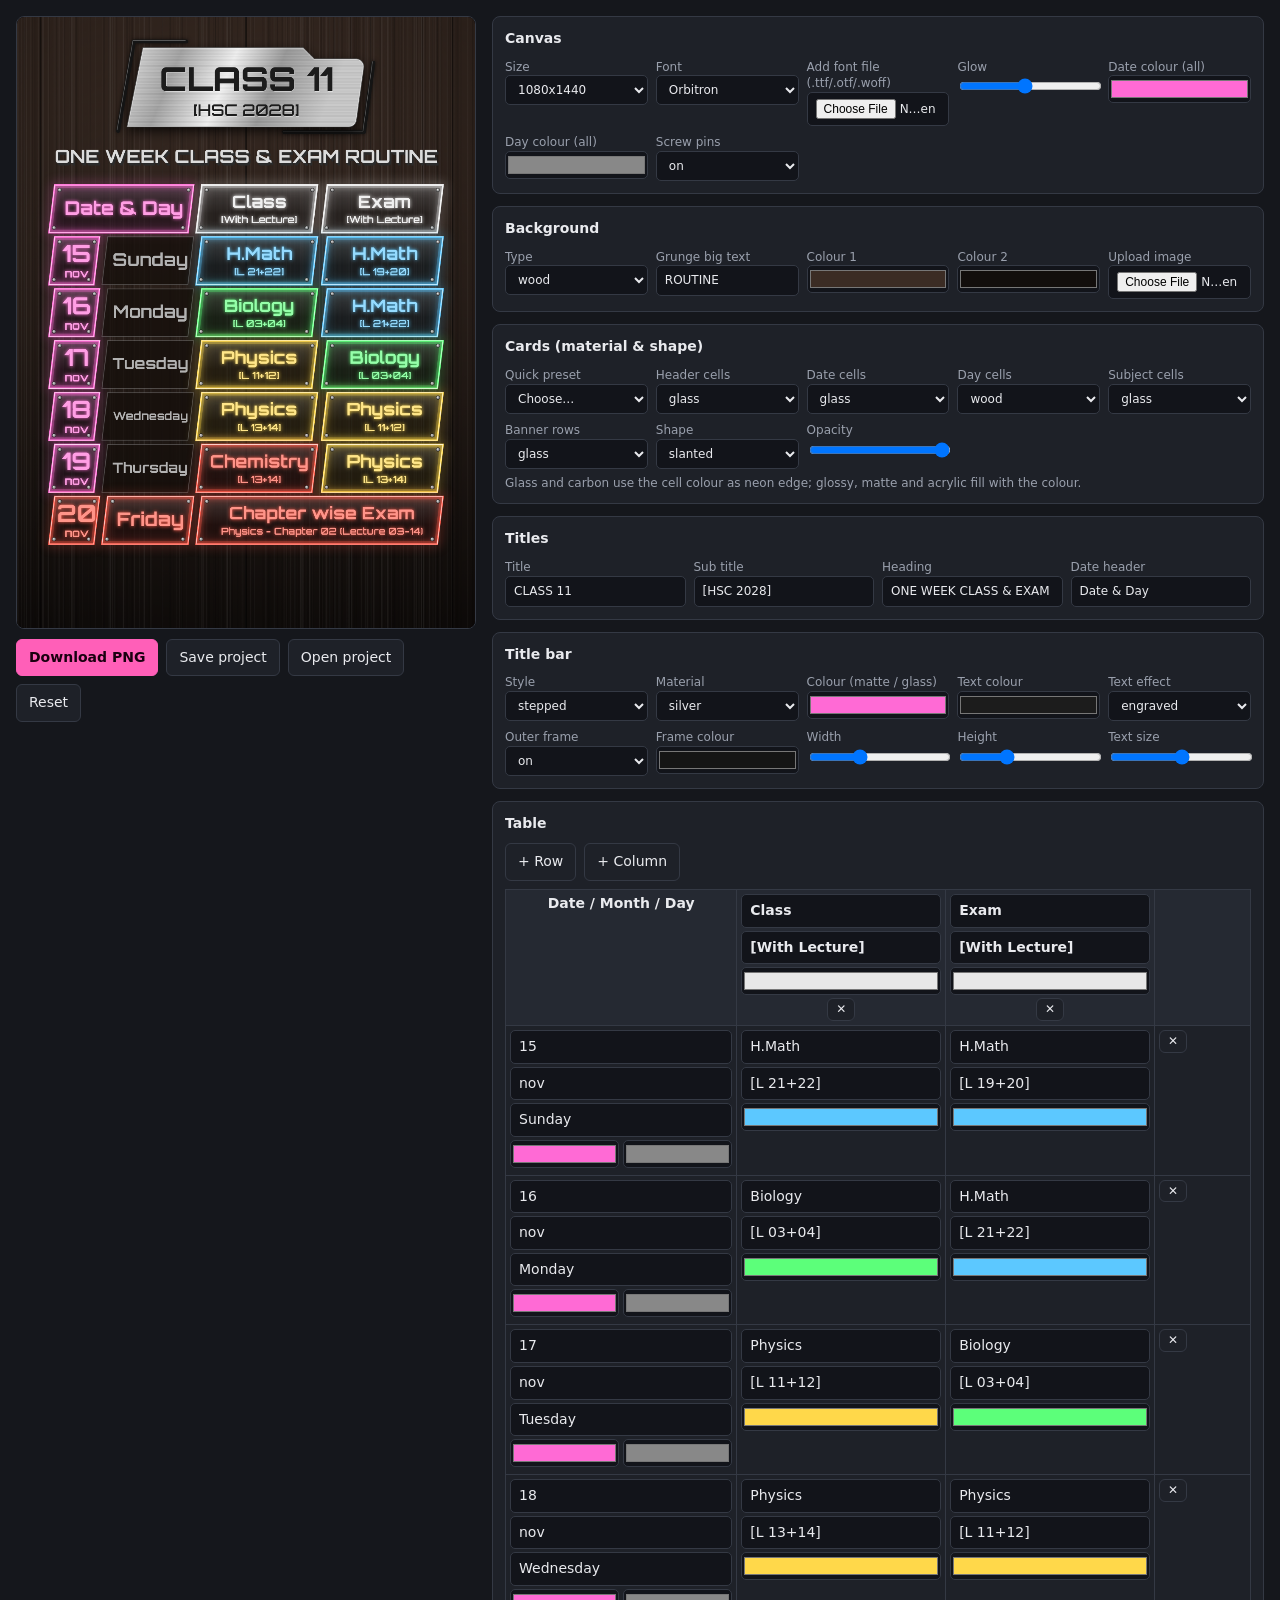
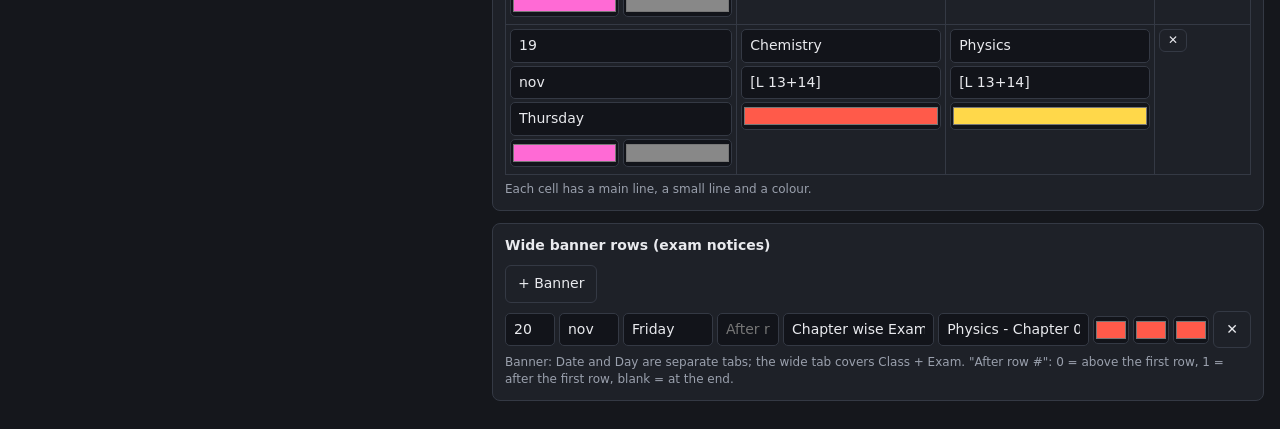
<file: tools/routine-maker.html>
<!DOCTYPE html>
<html lang="en"><head><meta charset="utf-8">
<meta name="viewport" content="width=device-width,initial-scale=1">
<title>Routine Image Maker</title>
<link href="https://fonts.googleapis.com/css2?family=Orbitron:wght@600;800&family=Rajdhani:wght@600;700&family=Poppins:wght@600;700&family=Hind+Siliguri:wght@500;700&family=Noto+Sans+Bengali:wght@600;800&family=Anek+Bangla:wght@600;800&family=Baloo+Da+2:wght@600;800&family=Noto+Serif+Bengali:wght@600;800&family=Galada&family=Atma:wght@600;700&family=Mina:wght@700&family=Tiro+Bangla&family=Bebas+Neue&family=Audiowide&family=Russo+One&family=Exo+2:wght@600;800&family=Righteous&family=Chakra+Petch:wght@600;700&family=Bungee&family=Playfair+Display:wght@600;800&display=swap" rel="stylesheet">
<style>
@font-face{font-family:"SolaimanLipi";src:url("fonts/SolaimanLipi.ttf"),url("fonts/solaimanlipi.ttf")}
:root{--bg:#15171c;--pn:#1e2128;--ln:#343944;--tx:#e9eaee;--mu:#9aa0ad;--ac:#ff5fb8}
*{box-sizing:border-box}
body{margin:0;background:var(--bg);color:var(--tx);font:14px/1.4 system-ui,"Noto Sans Bengali",sans-serif}
.app{display:grid;grid-template-columns:minmax(300px,460px) 1fr;gap:16px;padding:16px;max-width:1500px;margin:auto}
@media(max-width:900px){.app{grid-template-columns:1fr}}
.prev{position:sticky;top:16px;align-self:start}
@media(max-width:900px){.prev{position:static}}
canvas{width:100%;height:auto;max-height:82vh;object-fit:contain;display:block;background:#000;border-radius:8px;border:1px solid var(--ln)}
.bar{display:flex;gap:8px;flex-wrap:wrap;margin-top:10px}
button,.btn{background:var(--pn);color:var(--tx);border:1px solid var(--ln);border-radius:6px;padding:8px 12px;cursor:pointer;font:inherit}
button:hover,.btn:hover{border-color:var(--ac)}
button.pri{background:var(--ac);border-color:var(--ac);color:#1a0010;font-weight:700}
:focus-visible{outline:2px solid var(--ac);outline-offset:2px}
.card{background:var(--pn);border:1px solid var(--ln);border-radius:8px;padding:12px;margin-bottom:12px}
.card h2{font-size:14px;margin:0 0 10px}
.g{display:grid;grid-template-columns:repeat(auto-fit,minmax(130px,1fr));gap:8px}
label{display:block;color:var(--mu);font-size:12px}
input,select{width:100%;background:#12141a;color:var(--tx);border:1px solid var(--ln);border-radius:5px;padding:6px 8px;font:inherit}
input[type=color]{padding:0;height:28px;min-width:34px;cursor:pointer}
input[type=range]{padding:0}
.sc{overflow-x:auto}
table{border-collapse:collapse;min-width:100%}
th,td{border:1px solid var(--ln);padding:4px;vertical-align:top;min-width:96px}
th{background:#252932;font-weight:600}
td input,th input{margin-bottom:3px}
td button,th button{padding:2px 8px;font-size:12px}
.nt{display:grid;grid-template-columns:50px 60px 90px 62px 1fr 1fr 36px 36px 36px auto;gap:4px;margin-bottom:6px;align-items:center}
@media(max-width:700px){.nt{grid-template-columns:1fr 1fr 1fr}}
.hint{color:var(--mu);font-size:12px;margin:6px 0 0}
</style></head><body>
<div class="app">
 <div class="prev">
  <canvas id="cv" width="1080" height="1440"></canvas>
  <div class="bar">
   <button class="pri" id="dl">Download PNG</button>
   <button id="sv">Save project</button>
   <label class="btn" style="color:var(--tx)">Open project<input type="file" id="ld" accept=".json" hidden></label>
   <button id="rs">Reset</button>
  </div>
 </div>
 <div id="ed"></div>
</div>
<script>
const $=s=>document.querySelector(s),cv=$('#cv');let x,S,BG=null;
const KEY='routine-maker-v1',BLUE='#5cc8ff',GRN='#5cff7a',YEL='#ffd84a',RED='#ff5a4a',PNK='#ff6ad5';
const R=(d,m,day,c)=>({d,m,day,cells:c.map(a=>({t:a[0],s:a[1],c:a[2]}))});
const PRE={neon:{head:'glass',date:'glass',day:'wood',cell:'glass',note:'glass'},plain:{head:'silver',date:'matte',day:'silver',cell:'silver',note:'matte'},glossy:{head:'silver',date:'glossy',day:'wood',cell:'glossy',note:'glossy'},metal:{head:'silver',date:'gold',day:'silver',cell:'silver',note:'gold'},acrylic:{head:'acrylic',date:'acrylic',day:'wood',cell:'acrylic',note:'acrylic'}},MATS=['glass','glossy','matte','acrylic','silver','gold','carbon','wood'];
function def(){return{dayColor:'#888888',tb:{st:'stepped',mat:'silver',mc:'#ff6ad5',frame:'on',fc:'#151515',tc:'#1c1c1c',txt:'engraved',w:52,h:13,sz:100},mats:{...PRE.neon},shape:'slanted',op:1,W:1080,H:1440,font:'Orbitron',style:'neon',glow:18,pins:'on',dateColor:PNK,
 bg:{mode:'wood',c1:'#3b2c24',c2:'#120e0c'},
 title:{a:'CLASS 11',b:'[HSC 2028]'},sub:'ONE WEEK CLASS & EXAM ROUTINE',headDate:'Date & Day',
 head:[{t:'Class',s:'[With Lecture]',c:'#e8e8e8'},{t:'Exam',s:'[With Lecture]',c:'#e8e8e8'}],
 rows:[R('15','nov','Sunday',[['H.Math','[L 21+22]',BLUE],['H.Math','[L 19+20]',BLUE]]),
  R('16','nov','Monday',[['Biology','[L 03+04]',GRN],['H.Math','[L 21+22]',BLUE]]),
  R('17','nov','Tuesday',[['Physics','[L 11+12]',YEL],['Biology','[L 03+04]',GRN]]),
  R('18','nov','Wednesday',[['Physics','[L 13+14]',YEL],['Physics','[L 11+12]',YEL]]),
  R('19','nov','Thursday',[['Chemistry','[L 13+14]',RED],['Physics','[L 13+14]',YEL]])],
 notes:[{d:'20',m:'nov',day:'Friday',t:'Chapter wise Exam',s:'Physics - Chapter 02 (Lecture 03-14)',c:RED,pos:''}]}}
try{S=Object.assign(def(),JSON.parse(localStorage.getItem(KEY)))}catch(e){S=def()}
const hex=(h,a)=>{const n=parseInt(h.slice(1),16);return`rgba(${n>>16},${n>>8&255},${n&255},${a})`};
const F=(s,w=700)=>`${w} ${s}px "${S.font}","Noto Sans Bengali","Hind Siliguri",sans-serif`;
function para(X,Y,w,h){const sh=S.shape||'slanted',k=sh=='slanted'?h*.12:0;x.beginPath();if(sh=='rounded'){const r=h*.28;x.moveTo(X+r,Y);x.arcTo(X+w,Y,X+w,Y+h,r);x.arcTo(X+w,Y+h,X,Y+h,r);x.arcTo(X,Y+h,X,Y,r);x.arcTo(X,Y,X+w,Y,r)}else{x.moveTo(X+k,Y);x.lineTo(X+w,Y);x.lineTo(X+w-k,Y+h);x.lineTo(X,Y+h)}x.closePath()}
function T(str,cx,cy,mw,sz,col,w,g){if(!str)return;let s=sz;x.font=F(s,w);while(x.measureText(str).width>mw&&s>8){s--;x.font=F(s,w)}x.save();if(g){x.shadowColor=g;x.shadowBlur=S.glow*.5}x.fillStyle=col;x.textAlign='center';x.textBaseline='middle';x.fillText(str,cx,cy);x.restore()}
const E=(t,cx,cy,mw,sz,w)=>{T(t,cx+1.5,cy+1.5,mw,sz,'rgba(255,255,255,.55)',w);T(t,cx,cy,mw,sz,'#1c1c1c',w)};
const emboss=(t,cx,cy,mw,sz)=>{for(let i=6;i>0;i--)T(t,cx+i*.8,cy+i*.9,mw,sz,'#2b2b2b',700);T(t,cx,cy,mw,sz,'#dcdcdc',700)};
const shade=(h,f)=>{const n=parseInt(h.slice(1),16),m=v=>Math.round(f<1?v*f:v+(255-v)*(f-1));return`rgb(${m(n>>16)},${m(n>>8&255)},${m(n&255)})`},lite=h=>shade(h,1.35),lum=h=>{const n=parseInt(h.slice(1),16);return((n>>16)*.299+(n>>8&255)*.587+(n&255)*.114)/255};
function pins(X,Y,w,h){if(S.pins!='on'||h<40)return;const k=(S.shape||'slanted')=='slanted'?h*.12:0,r=Math.max(3,h*.04),i=r*2.6+(S.shape=='rounded'?h*.06:0);
 [[X+k+i,Y+i],[X+w-i,Y+i],[X+i,Y+h-i],[X+w-k-i,Y+h-i]].forEach(([a,b])=>{const g=x.createRadialGradient(a-r*.3,b-r*.3,0,a,b,r);g.addColorStop(0,'#f2f2f2');g.addColorStop(1,'#555');x.beginPath();x.arc(a,b,r,0,7);x.fillStyle=g;x.fill();x.strokeStyle='rgba(0,0,0,.6)';x.lineWidth=1;x.stroke()})}
const TT=(t,cx,cy,mw,sz,w)=>{const c=S.tb.tc,m=S.tb.txt;
 if(m=='engraved'){T(t,cx+1.5,cy+1.5,mw,sz,'rgba(255,255,255,.5)',w);T(t,cx,cy,mw,sz,c,w)}
 else if(m=='raised'){for(let i=5;i>0;i--)T(t,cx+i*.8,cy+i*.9,mw,sz,'rgba(0,0,0,.55)',w);T(t,cx,cy,mw,sz,c,w)}
 else T(t,cx,cy,mw,sz,c,w)};
const PAL={silver:['#dadada','#a2a2a2','#eee','#989898','#c6c6c6'],gold:['#f1dc8a','#b8892c','#fbeaa6','#9a7020','#d9b24a'],gunmetal:['#6a7078','#3a3f46','#7d848c','#2c3036','#555b63'],copper:['#e8a075','#a65a35','#f4b790','#8a4527','#c9743f']};
function plate(X,Y,w,h){const B=S.tb,st=B.st,k=st=='rounded'||st=='banner'?0:h*.2,r=h*.1,o=h*.07,q=k*.6,dy=st=='stepped'?h*.14:0;
 const M=(d,e)=>{x.beginPath();
  if(st=='banner'){const R=h*.6;x.moveTo(-20+d,-20+e);x.lineTo(X+w+d,-20+e);x.lineTo(X+w+d,Y+h-R+e);x.arcTo(X+w+d,Y+h+e,X+w-R+d,Y+h+e,R);x.lineTo(-20+d,Y+h+e)}
  else if(st=='rounded'){const R=h*.32;x.moveTo(X+R+d,Y+e);x.arcTo(X+w+d,Y+e,X+w+d,Y+h+e,R);x.arcTo(X+w+d,Y+h+e,X+d,Y+h+e,R);x.arcTo(X+d,Y+h+e,X+d,Y+e,R);x.arcTo(X+d,Y+e,X+w+d,Y+e,R)}
  else{x.moveTo(X+k+d,Y+e);x.lineTo(X+w*.74+d,Y+e);x.lineTo(X+w*.74+dy+d,Y+dy+e);x.lineTo(X+w-r+d,Y+dy+e);x.arcTo(X+w+d,Y+dy+e,X+w-q+d,Y+h+e,r);x.arcTo(X+w-q+d,Y+h+e,X+d,Y+h+e,r);x.lineTo(X+d,Y+h+e)}
  x.closePath()};
 const L=(pts,col,lw,dx=0)=>{x.beginPath();pts.forEach((p,i)=>i?x.lineTo(p[0]+dx,p[1]+dx):x.moveTo(p[0]+dx,p[1]+dx));x.strokeStyle=col;x.lineWidth=lw;x.stroke()};
 if(B.frame=='on'&&(st=='stepped'||st=='slanted')){
  const fr=[[[X+k-o*1.6+w*.22,Y-o*1.1],[X+k-o*1.6,Y-o*1.1],[X-o*1.6,Y+h+o*.7]],[[X+w+o*1.5,Y+dy+h*.05],[X+w-q+o*1.5,Y+h+o*.9],[X+w-q-w*.3,Y+h+o*.9]]];
  x.save();x.lineCap='round';x.lineJoin='round';x.shadowColor='rgba(0,0,0,.6)';x.shadowBlur=10;fr.forEach(f=>L(f,B.fc,h*.05));x.restore();
  x.save();x.lineCap='round';x.lineJoin='round';fr.forEach(f=>L(f,'rgba(255,255,255,.3)',1.5,-h*.012));x.restore()}
 x.save();x.shadowColor='rgba(0,0,0,.75)';x.shadowBlur=28;x.shadowOffsetY=10;M(0,0);x.fillStyle='#888';x.fill();x.restore();
 M(0,0);
 if(PAL[B.mat]){const P=PAL[B.mat],g=x.createLinearGradient(X,Y,X+w*.8,Y+h);P.forEach((c,i)=>g.addColorStop([0,.25,.5,.72,1][i],c));x.fillStyle=g;x.fill();
  x.save();M(0,0);x.clip();for(let yy=Y;yy<Y+h;yy+=2){const v=(yy*37%11)/11;x.fillStyle=v>.5?`rgba(255,255,255,${.04+v*.07})`:`rgba(0,0,0,${.03+v*.08})`;x.fillRect(0,yy,X+w+20,1)}
  x.lineWidth=5;x.strokeStyle='rgba(255,255,255,.4)';M(0,0);x.stroke();x.restore();M(0,0);x.strokeStyle=shade(P[3],.5);x.lineWidth=1.5;x.stroke()}
 else if(B.mat=='matte'){x.fillStyle=B.mc;x.fill();const g=x.createLinearGradient(0,Y,0,Y+h);g.addColorStop(0,'rgba(255,255,255,.28)');g.addColorStop(.5,'rgba(255,255,255,0)');g.addColorStop(1,'rgba(0,0,0,.2)');x.fillStyle=g;x.fill();M(0,0);x.strokeStyle='rgba(0,0,0,.45)';x.lineWidth=2;x.stroke()}
 else{x.fillStyle='rgba(12,9,9,.65)';x.fill();const g=x.createLinearGradient(0,Y,0,Y+h*.6);g.addColorStop(0,'rgba(255,255,255,.16)');g.addColorStop(1,'rgba(255,255,255,0)');x.fillStyle=g;x.fill();
  x.save();x.shadowColor=B.mc;x.shadowBlur=S.glow*1.4;x.lineWidth=4;x.strokeStyle=B.mc;M(0,0);x.stroke();x.restore();x.lineWidth=1.5;x.strokeStyle='rgba(255,255,255,.7)';M(0,0);x.stroke()}}
// modes: s silver, f solid colour, n neon glass, d dark plate
function box(X,Y,w,h,col,m){x.save();x.globalAlpha=S.op??1;para(X,Y,w,h);
 if(m=='silver'||m=='gold'){const g=x.createLinearGradient(0,Y,0,Y+h),A=m=='gold'?['#fff0b0','#d2a53a','#8c6420']:['#f6f6f6','#cfd2d6','#b7bbc0'];g.addColorStop(0,A[0]);g.addColorStop(.5,A[1]);g.addColorStop(1,A[2]);x.fillStyle=g;x.fill();x.strokeStyle=m=='gold'?'#5a3f10':'#4a4d52';x.lineWidth=2;x.stroke();pins(X,Y,w,h)}
 else if(m=='matte'){x.fillStyle=col;x.fill();x.strokeStyle='rgba(0,0,0,.35)';x.lineWidth=2;x.stroke()}
 else if(m=='glossy'){const g=x.createLinearGradient(0,Y,0,Y+h);g.addColorStop(0,shade(col,1.25));g.addColorStop(.5,col);g.addColorStop(1,shade(col,.7));x.fillStyle=g;x.fill();
  x.save();x.clip();x.fillStyle='rgba(255,255,255,.28)';x.fillRect(X-2,Y,w+4,h*.48);const q=x.createLinearGradient(X,0,X+w,0);q.addColorStop(0,'rgba(255,255,255,0)');q.addColorStop(.3,'rgba(255,255,255,.22)');q.addColorStop(.45,'rgba(255,255,255,0)');x.fillStyle=q;x.fillRect(X,Y,w,h);x.restore();
  para(X,Y,w,h);x.strokeStyle=shade(col,.5);x.lineWidth=2;x.stroke();pins(X,Y,w,h)}
 else if(m=='acrylic'){x.fillStyle=hex(col,.38);x.fill();const g=x.createLinearGradient(X,Y,X+w,Y+h);g.addColorStop(0,'rgba(255,255,255,.35)');g.addColorStop(.5,'rgba(255,255,255,.05)');g.addColorStop(1,'rgba(255,255,255,.2)');x.fillStyle=g;x.fill();x.strokeStyle='rgba(255,255,255,.75)';x.lineWidth=2.5;x.stroke();pins(X,Y,w,h)}
 else if(m=='carbon'){x.fillStyle='#14161a';x.fill();x.save();x.clip();for(let yy=Y;yy<Y+h;yy+=8)for(let xx=X;xx<X+w;xx+=8){x.fillStyle=Math.round((xx-X+yy-Y)/8)&1?'rgba(255,255,255,.07)':'rgba(0,0,0,.35)';x.fillRect(xx,yy,7,7)}x.restore();
  x.save();x.shadowColor=col;x.shadowBlur=S.glow;x.lineWidth=3;x.strokeStyle=col;para(X,Y,w,h);x.stroke();x.restore();pins(X,Y,w,h)}
 else if(m=='wood'){x.fillStyle='rgba(22,15,11,.75)';x.fill();x.strokeStyle=hex(col,.45);x.lineWidth=2;x.stroke()}
 else{x.fillStyle='rgba(12,9,9,.6)';x.fill();x.fillStyle=hex(col,.07);x.fill();
  const g=x.createLinearGradient(0,Y,0,Y+h*.6);g.addColorStop(0,'rgba(255,255,255,.15)');g.addColorStop(1,'rgba(255,255,255,0)');x.fillStyle=g;x.fill();
  x.save();x.clip();x.lineWidth=14;x.strokeStyle=hex(col,.3);x.shadowColor=col;x.shadowBlur=S.glow*.6;para(X,Y,w,h);x.stroke();x.restore();
  x.save();x.shadowColor=col;x.shadowBlur=S.glow*1.4;x.lineWidth=4;x.strokeStyle=col;para(X,Y,w,h);x.stroke();x.restore();
  x.lineWidth=1.5;x.strokeStyle='rgba(255,255,255,.7)';para(X,Y,w,h);x.stroke();pins(X,Y,w,h)}
 x.restore()}
const tcol=(m,c)=>m=='silver'?'#111':m=='gold'?'#2a1a00':m=='glossy'||m=='matte'||m=='acrylic'?(lum(c)>.62?'#111':'#fff'):lite(c);
function cell(X,Y,w,h,t,s,c,m){box(X,Y,w,h,c,m);const tc=tcol(m,c),cx=X+w/2+h*.05,g=(m=='glass'||m=='carbon')?c:0;
 if(s){T(t,cx,Y+h*.37,w*.84,h*.36,tc,700,g);T(s,cx,Y+h*.74,w*.84,h*.21,tc,600,g)}else T(t,cx,Y+h/2,w*.84,h*.4,tc,700,g)}
function dateCell(X,Y,w,h,r,c,m){box(X,Y,w,h,c,m);const tc=tcol(m,c),cx=X+w/2+h*.05,g=(m=='glass'||m=='carbon')?c:0;
 if(r.day!==undefined){T(r.d,cx,Y+h*.3,w*.8,h*.36,tc,700,g);T(r.m,cx,Y+h*.58,w*.8,h*.2,tc,700,g);T(r.day,cx,Y+h*.83,w*.85,h*.15,tc,600,g)}
 else{T(r.d,cx,Y+h*.38,w*.8,h*.5,tc,700,g);T(r.m,cx,Y+h*.78,w*.8,h*.24,tc,700,g)}}
function drawBg(){const W=S.W,H=S.H,b=S.bg;
 if(b.mode=='image'&&BG){const r=Math.max(W/BG.width,H/BG.height),w=BG.width*r,h=BG.height*r;x.drawImage(BG,(W-w)/2,(H-h)/2,w,h);return}
 if(b.mode=='solid'){x.fillStyle=b.c1;x.fillRect(0,0,W,H);return}

 if(['carbon','metal','concrete','chalk','navy','grid','bokeh'].includes(b.mode)){const m=b.mode;let s=5;const rnd=()=>(s=(s*16807)%2147483647)/2147483647;
  const g=x.createLinearGradient(0,0,m=='metal'?W:W*.3,H);g.addColorStop(0,b.c1);g.addColorStop(1,b.c2);x.fillStyle=g;x.fillRect(0,0,W,H);
  const noise=(n,a)=>{for(let i=0;i<n;i++){x.fillStyle=rnd()>.5?`rgba(0,0,0,${rnd()*a})`:`rgba(255,255,255,${rnd()*a})`;x.fillRect(rnd()*W,rnd()*H,1+rnd()*1.5,1+rnd()*1.5)}};
  const glow=(cx,cy,r,col)=>{const q=x.createRadialGradient(cx,cy,0,cx,cy,r);q.addColorStop(0,col);q.addColorStop(1,'rgba(0,0,0,0)');x.fillStyle=q;x.fillRect(0,0,W,H)};
  if(m=='carbon'){const t=14;for(let yy=0;yy<H;yy+=t)for(let xx=0;xx<W;xx+=t){const o=((xx+yy)/t)&1,q=x.createLinearGradient(xx,yy,o?xx+t:xx,o?yy:yy+t);q.addColorStop(0,'rgba(255,255,255,.08)');q.addColorStop(1,'rgba(0,0,0,.32)');x.fillStyle=q;x.fillRect(xx,yy,t-1,t-1)}}
  if(m=='metal'){for(let i=0;i<1100;i++){x.fillStyle=rnd()>.5?`rgba(255,255,255,${rnd()*.08})`:`rgba(0,0,0,${rnd()*.12})`;x.fillRect(rnd()*W,rnd()*H,40+rnd()*320,1)}noise(4000,.1)}
  if(m=='concrete'){noise(24000,.3);for(let i=0;i<32;i++)glow(rnd()*W,rnd()*H,80+rnd()*220,'rgba(0,0,0,.14)');for(let i=0;i<14;i++){x.strokeStyle='rgba(0,0,0,.22)';x.lineWidth=1;x.beginPath();let a=rnd()*W,c=rnd()*H;x.moveTo(a,c);for(let k=0;k<6;k++){a+=rnd()*60-30;c+=rnd()*50;x.lineTo(a,c)}x.stroke()}}
  if(m=='chalk'){for(let i=0;i<26;i++)glow(rnd()*W,rnd()*H,100+rnd()*260,'rgba(255,255,255,.06)');noise(9000,.14);for(let i=0;i<90;i++){x.strokeStyle=`rgba(255,255,255,${.04+rnd()*.07})`;x.lineWidth=1+rnd()*2;x.beginPath();const a=rnd()*W,c=rnd()*H;x.moveTo(a,c);x.lineTo(a+rnd()*120-60,c+rnd()*30-15);x.stroke()}x.strokeStyle='#6b4a2b';x.lineWidth=20;x.strokeRect(10,10,W-20,H-20);x.strokeStyle='rgba(0,0,0,.35)';x.lineWidth=3;x.strokeRect(21,21,W-42,H-42)}
  if(m=='navy'){glow(W*.85,H*.92,H*.7,'rgba(34,224,138,.24)');glow(W*.1,H*.05,H*.6,'rgba(60,140,255,.22)');x.strokeStyle='rgba(255,255,255,.05)';x.lineWidth=1;for(let a=0;a<W;a+=60){x.beginPath();x.moveTo(a,0);x.lineTo(a,H);x.stroke()}for(let c=0;c<H;c+=60){x.beginPath();x.moveTo(0,c);x.lineTo(W,c);x.stroke()}noise(4000,.07)}
  if(m=='grid'){const hz=H*.55,dc=S.dateColor;glow(W/2,hz,W*.7,hex(dc,.28));noise(700,.9);x.save();x.shadowColor=dc;x.shadowBlur=10;x.strokeStyle=hex(dc,.6);x.lineWidth=2;for(let i=-14;i<=14;i++){x.beginPath();x.moveTo(W/2+i*W*.035,hz);x.lineTo(W/2+i*W*.42,H);x.stroke()}for(let j=1;j<=14;j++){const yy=hz+(H-hz)*(j/14)**2;x.beginPath();x.moveTo(0,yy);x.lineTo(W,yy);x.stroke()}x.restore()}
  if(m=='bokeh'){const pal=[S.dateColor,'#38d9ff','#22e08a','#ffd84a'];x.save();x.globalCompositeOperation='lighter';for(let i=0;i<48;i++){const r=20+rnd()*100,cx=rnd()*W,cy=rnd()*H,c=pal[i%4],q=x.createRadialGradient(cx,cy,r*.2,cx,cy,r);q.addColorStop(0,hex(c,.04+rnd()*.06));q.addColorStop(.85,hex(c,.16+rnd()*.1));q.addColorStop(1,hex(c,0));x.fillStyle=q;x.beginPath();x.arc(cx,cy,r,0,7);x.fill()}x.restore()}
  const v=x.createRadialGradient(W/2,H/2,H*.35,W/2,H/2,H*.85);v.addColorStop(0,'rgba(0,0,0,0)');v.addColorStop(1,'rgba(0,0,0,.4)');x.fillStyle=v;x.fillRect(0,0,W,H);return}
 if(b.mode=='grunge'){const g=x.createLinearGradient(0,0,W,H);g.addColorStop(0,b.c1);g.addColorStop(1,b.c2);x.fillStyle=g;x.fillRect(0,0,W,H);
  let s=11;const rnd=()=>(s=(s*16807)%2147483647)/2147483647,tx=(b.text||'ROUTINE').toUpperCase();
  x.save();x.textAlign='center';x.textBaseline='middle';x.font='800 200px "'+S.font+'",sans-serif';const sz=200*W*1.15/x.measureText(tx).width;x.font='800 '+sz+'px "'+S.font+'",sans-serif';
  [.18,.5,.82].forEach((f,i)=>{x.save();x.translate(W/2+(i-1)*W*.12,H*f);x.rotate(-.1);x.fillStyle='rgba(255,255,255,.3)';x.fillText(tx,-4,-4);x.fillStyle='rgba(0,0,0,.13)';x.fillText(tx,0,0);x.restore()});x.restore();
  for(let i=0;i<16000;i++){x.fillStyle=rnd()>.5?`rgba(0,0,0,${rnd()*.25})`:`rgba(255,255,255,${rnd()*.35})`;x.fillRect(rnd()*W,rnd()*H,1+rnd()*1.6,1+rnd()*1.6)}
  for(let i=0;i<40;i++){x.strokeStyle=`rgba(0,0,0,${.04+rnd()*.07})`;x.lineWidth=1;x.beginPath();const a=rnd()*W,c=rnd()*H;x.moveTo(a,c);x.lineTo(a+rnd()*160-80,c+rnd()*160-80);x.stroke()}
  const v=x.createRadialGradient(W/2,H/2,H*.35,W/2,H/2,H*.85);v.addColorStop(0,'rgba(0,0,0,0)');v.addColorStop(1,'rgba(0,0,0,.35)');x.fillStyle=v;x.fillRect(0,0,W,H);return}
 const g=b.mode=='wood'?x.createLinearGradient(0,0,0,H):x.createLinearGradient(0,0,W,H);
 g.addColorStop(0,b.c1);g.addColorStop(1,b.c2);x.fillStyle=g;x.fillRect(0,0,W,H);
 if(b.mode=='wood'){let s=7;const rnd=()=>(s=(s*16807)%2147483647)/2147483647;
  for(let i=0;i<260;i++){const px=rnd()*W,w=1+rnd()*3;x.fillStyle=rnd()>.5?`rgba(0,0,0,${.05+rnd()*.1})`:`rgba(255,255,255,${.02+rnd()*.05})`;x.fillRect(px,0,w,H)}
  x.fillStyle='rgba(0,0,0,.5)';x.fillRect(W*.5-2,0,4,H);x.fillRect(W*.05,0,3,H);x.fillRect(W*.95,0,3,H);
  const v=x.createRadialGradient(W/2,H/2,H*.3,W/2,H/2,H*.8);v.addColorStop(0,'rgba(0,0,0,0)');v.addColorStop(1,'rgba(0,0,0,.45)');x.fillStyle=v;x.fillRect(0,0,W,H)}}
function render(){const W=S.W,H=S.H;cv.width=W;cv.height=H;x=cv.getContext('2d');drawBg();
 const MT={...PRE.neon,...S.mats},m=W*.07,gap=10,sk=6;
 const TB=S.tb,pw=W*TB.w/100,ph=H*TB.h/100,px=(W-pw)/2,py=H*.05,tcx=TB.st=='banner'?(px+pw)/2:W/2,ts=TB.sz/100;
 plate(px,py,pw,ph);TT(S.title.a,tcx,py+ph*.42,pw*.8,ph*.42*ts,800);TT(S.title.b,tcx,py+ph*.8,pw*.7,ph*.2*ts,600);
 const sy=py+ph+H*.05;emboss(S.sub,W/2,sy,W*.86,W*.04);
 const top=sy+H*.045,n=S.rows.length+S.notes.length+1,rh=Math.min(H*.078,(H-top-H*.04-(n-1)*gap)/n);
 const dW=W*.11,yW=W*.2,k=Math.max(S.head.length,1),cX=m+dW+yW+sk*2,cW=(W-m-cX-gap*(k-1))/k;
 let y=top;
 cell(m,y,dW+yW+sk,rh,S.headDate,'',S.dateColor,MT.head);
 S.head.forEach((h,i)=>cell(cX+i*(cW+gap),y,cW,rh,h.t,h.s,h.c,MT.head));y+=rh+gap;
 const pp=o=>{const v=parseInt(o.pos);return isNaN(v)?S.rows.length:Math.max(0,Math.min(v,S.rows.length))},
  nt=o=>{dateCell(m,y,dW,rh,{d:o.d,m:o.m},o.dc||o.c,MT.note);cell(m+dW+sk,y,yW,rh,o.day,'',o.yc||o.c,MT.note);cell(cX,y,W-m-cX,rh,o.t,o.s,o.c,MT.note);y+=rh+gap},
  at=i=>S.notes.filter(o=>pp(o)==i).forEach(nt);
 at(0);
 S.rows.forEach((r,i)=>{dateCell(m,y,dW,rh,{d:r.d,m:r.m},r.dc||S.dateColor,MT.date);
  cell(m+dW+sk,y,yW,rh,r.day,'',r.yc||S.dayColor||'#888888',MT.day);
  r.cells.forEach((c,j)=>cell(cX+j*(cW+gap),y,cW,rh,c.t,c.s,c.c,MT.cell));y+=rh+gap;at(i+1)});
 try{localStorage.setItem(KEY,JSON.stringify(S))}catch(e){}}
// ---------- editor ----------
const FONTS=['Orbitron','Rajdhani','Poppins','Hind Siliguri','Noto Sans Bengali','SolaimanLipi','Anek Bangla','Baloo Da 2','Noto Serif Bengali','Galada','Atma','Mina','Tiro Bangla','Bebas Neue','Audiowide','Russo One','Exo 2','Righteous','Chakra Petch','Bungee','Playfair Display'],CF=[];
const esc=v=>String(v??'').replace(/&/g,'&amp;').replace(/"/g,'&quot;').replace(/</g,'&lt;');
const I=(k,v,p='')=>`<input data-k="${k}" value="${esc(v)}" placeholder="${p}">`;
const C=(k,v,t='colour')=>`<input type="color" data-k="${k}" value="${v}" title="${t}" aria-label="${t}">`;
const O=(k,v,o)=>`<select data-k="${k}">${o.map(a=>`<option ${a==v?'selected':''}>${a}</option>`).join('')}</select>`;
const L=(t,h)=>`<label>${t}${h}</label>`;
function build(){let h=`<div class="card"><h2>Canvas</h2><div class="g">
 ${L('Size',`<select id="sz">${['1080x1440','1080x1080','1080x1350','1080x1920','1600x1200'].map(a=>`<option ${a==S.W+'x'+S.H?'selected':''}>${a}</option>`).join('')}</select>`)}
 ${L('Font',O('font',S.font,FONTS.concat(CF,FONTS.includes(S.font)||CF.includes(S.font)?[]:[S.font])))}
 ${L('Add font file (.ttf/.otf/.woff)',`<input type="file" id="fi" accept=".ttf,.otf,.woff,.woff2">`)}
  ${L('Glow',`<input type="range" data-k="glow" min="0" max="40" value="${S.glow}">`)}
 ${L('Date colour (all)',C('dateColor',S.dateColor))}${L('Day colour (all)',C('dayColor',S.dayColor||'#888888'))}${L('Screw pins',O('pins',S.pins,['on','off']))}</div></div>
 <div class="card"><h2>Background</h2><div class="g">
 ${L('Type',O('bg.mode',S.bg.mode,['wood','grunge','carbon','metal','concrete','chalk','navy','grid','bokeh','solid','gradient','image']))}
 ${L('Grunge big text',I('bg.text',S.bg.text||'ROUTINE'))}
 ${L('Colour 1',C('bg.c1',S.bg.c1))}${L('Colour 2',C('bg.c2',S.bg.c2))}
 ${L('Upload image',`<input type="file" id="bi" accept="image/*">`)}</div></div>
 <div class="card"><h2>Cards (material &amp; shape)</h2><div class="g">
 ${L('Quick preset',`<select id="pre"><option value="">Choose…</option>${Object.keys(PRE).map(a=>`<option>${a}</option>`).join('')}</select>`)}
 ${L('Header cells',O('mats.head',(S.mats||PRE.neon).head,MATS))}${L('Date cells',O('mats.date',(S.mats||PRE.neon).date,MATS))}${L('Day cells',O('mats.day',(S.mats||PRE.neon).day,MATS))}
 ${L('Subject cells',O('mats.cell',(S.mats||PRE.neon).cell,MATS))}${L('Banner rows',O('mats.note',(S.mats||PRE.neon).note,MATS))}
 ${L('Shape',O('shape',S.shape||'slanted',['slanted','rounded','square']))}
 ${L('Opacity',`<input type="range" data-k="op" min="0.3" max="1" step="0.05" value="${S.op??1}">`)}</div>
 <p class="hint">Glass and carbon use the cell colour as neon edge; glossy, matte and acrylic fill with the colour.</p></div>
 <div class="card"><h2>Titles</h2><div class="g">
 ${L('Title',I('title.a',S.title.a))}${L('Sub title',I('title.b',S.title.b))}
 ${L('Heading',I('sub',S.sub))}${L('Date header',I('headDate',S.headDate))}</div></div>
 <div class="card"><h2>Title bar</h2><div class="g">
 ${L('Style',O('tb.st',S.tb.st,['stepped','slanted','rounded','banner']))}${L('Material',O('tb.mat',S.tb.mat,['silver','gold','gunmetal','copper','matte','glass']))}
 ${L('Colour (matte / glass)',C('tb.mc',S.tb.mc))}${L('Text colour',C('tb.tc',S.tb.tc))}
 ${L('Text effect',O('tb.txt',S.tb.txt,['engraved','raised','flat']))}${L('Outer frame',O('tb.frame',S.tb.frame,['on','off']))}${L('Frame colour',C('tb.fc',S.tb.fc))}
 ${L('Width',`<input type="range" data-k="tb.w" min="30" max="95" value="${S.tb.w}">`)}${L('Height',`<input type="range" data-k="tb.h" min="8" max="24" value="${S.tb.h}">`)}${L('Text size',`<input type="range" data-k="tb.sz" min="60" max="140" value="${S.tb.sz}">`)}</div></div>
 <div class="card"><h2>Table</h2><div class="bar" style="margin:0 0 8px"><button data-a="ar">+ Row</button><button data-a="ac">+ Column</button></div><div class="sc"><table><thead><tr><th>Date / Month / Day</th>`;
 S.head.forEach((c,i)=>h+=`<th>${I(`head.${i}.t`,c.t,'Header')}${I(`head.${i}.s`,c.s,'Small text')}${C(`head.${i}.c`,c.c)} <button data-a="dc" data-i="${i}" title="Delete column">✕</button></th>`);
 h+='<th></th></tr></thead><tbody>';
 S.rows.forEach((r,i)=>{h+=`<tr><td>${I(`rows.${i}.d`,r.d,'15')}${I(`rows.${i}.m`,r.m,'nov')}${I(`rows.${i}.day`,r.day,'Day')}<div style="display:flex;gap:4px">${C(`rows.${i}.dc`,r.dc||S.dateColor,'Date colour')}${C(`rows.${i}.yc`,r.yc||S.dayColor||'#888888','Day colour')}</div></td>`;
  r.cells.forEach((c,j)=>h+=`<td>${I(`rows.${i}.cells.${j}.t`,c.t,'Subject')}${I(`rows.${i}.cells.${j}.s`,c.s,'[L 01+02]')}${C(`rows.${i}.cells.${j}.c`,c.c)}</td>`);
  h+=`<td><button data-a="dr" data-i="${i}" title="Delete row">✕</button></td></tr>`});
 h+=`</tbody></table></div><p class="hint">Each cell has a main line, a small line and a colour.</p></div>
 <div class="card"><h2>Wide banner rows (exam notices)</h2><div class="bar" style="margin:0 0 8px"><button data-a="an">+ Banner</button></div>`;
 S.notes.forEach((o,i)=>h+=`<div class="nt">${I(`notes.${i}.d`,o.d,'20')}${I(`notes.${i}.m`,o.m,'nov')}${I(`notes.${i}.day`,o.day,'Day')}${I(`notes.${i}.pos`,o.pos??'','After row #')}${I(`notes.${i}.t`,o.t,'Title')}${I(`notes.${i}.s`,o.s,'Details')}${C(`notes.${i}.c`,o.c,'Banner colour')}${C(`notes.${i}.dc`,o.dc||o.c,'Date colour')}${C(`notes.${i}.yc`,o.yc||o.c,'Day colour')}<button data-a="dn" data-i="${i}">✕</button></div>`);
 $('#ed').innerHTML=h+'<p class="hint">Banner: Date and Day are separate tabs; the wide tab covers Class + Exam. "After row #": 0 = above the first row, 1 = after the first row, blank = at the end.</p></div>'}
function setP(p,v){const a=p.split('.');let o=S;for(let i=0;i<a.length-1;i++)o=o[a[i]];o[a.at(-1)]=v}
const ready=()=>document.fonts.load(`700 20px "${S.font}"`).then(render,render);
$('#ed').addEventListener('input',e=>{const t=e.target,k=t.dataset.k;if(!k)return;setP(k,t.type=='range'?+t.value:t.value);k=='font'?ready():render()});
$('#ed').addEventListener('change',e=>{const t=e.target;
 if(t.id=='sz'){[S.W,S.H]=t.value.split('x').map(Number);render()}
 if(t.dataset.k=='tb.mat'){S.tb.tc={silver:'#1c1c1c',gold:'#2a1a00',copper:'#2a1208',gunmetal:'#f0f0f0',glass:'#f0f0f0',matte:'#ffffff'}[S.tb.mat];build();render()}
 if(t.id=='pre'&&PRE[t.value]){S.mats={...PRE[t.value]};build();render()}
 if(t.id=='fi'&&t.files[0]){const f=t.files[0],n=f.name.replace(/\.[^.]+$/,'').replace(/[^\w-]/g,'_')||'MyFont';f.arrayBuffer().then(b=>new FontFace(n,b).load()).then(ff=>{document.fonts.add(ff);if(!CF.includes(n))CF.push(n);S.font=n;build();render()}).catch(()=>alert('This font file could not be loaded.'))}
 if(t.id=='bi'&&t.files[0]){const im=new Image();im.onload=()=>{BG=im;S.bg.mode='image';build();render()};im.src=URL.createObjectURL(t.files[0])}
 if(t.dataset.k=='bg.mode'){const d={wood:['#3b2c24','#120e0c'],grunge:['#d6d6d6','#8c8c8c'],carbon:['#1d2024','#0a0b0d'],metal:['#6a7078','#262a30'],concrete:['#55524f','#1d1c1b'],chalk:['#30503f','#15271e'],navy:['#0f2a4a','#050f1f'],grid:['#1a1236','#05030f'],bokeh:['#0f2a4a','#2a0f3a']}[S.bg.mode];if(d){[S.bg.c1,S.bg.c2]=d;build()}}
 if(t.dataset.k=='bg.mode'||t.dataset.k=='font')render()});
$('#ed').addEventListener('click',e=>{const a=e.target.dataset.a,i=+e.target.dataset.i;if(!a)return;
 const lc=S.rows.length?S.rows.at(-1).cells:[];
 if(a=='ar')S.rows.push({d:'',m:'',day:'',cells:S.head.map((_,j)=>({t:'',s:'',c:lc[j]?lc[j].c:BLUE}))});
 if(a=='dr')S.rows.splice(i,1);
 if(a=='ac'){S.head.push({t:'New',s:'',c:'#e8e8e8'});S.rows.forEach(r=>r.cells.push({t:'',s:'',c:BLUE}))}
 if(a=='dc'&&S.head.length>1){S.head.splice(i,1);S.rows.forEach(r=>r.cells.splice(i,1))}
 if(a=='an')S.notes.push({d:'',m:'',day:'',t:'Exam',s:'',c:RED,pos:''});
 if(a=='dn')S.notes.splice(i,1);
 build();render()});
$('#dl').onclick=()=>cv.toBlob(b=>{const a=document.createElement('a');a.href=URL.createObjectURL(b);a.download='routine.png';a.click()});
$('#sv').onclick=()=>{const a=document.createElement('a');a.href=URL.createObjectURL(new Blob([JSON.stringify(S)],{type:'application/json'}));a.download='routine-project.json';a.click()};
$('#ld').onchange=e=>{const f=e.target.files[0];if(!f)return;f.text().then(t=>{try{S=Object.assign(def(),JSON.parse(t));build();ready()}catch(er){alert('This file is not a valid project.')}})};
$('#rs').onclick=()=>{if(confirm('Reset everything to the sample routine?')){S=def();BG=null;build();ready()}};
build();ready();document.fonts.ready.then(render);
</script></body></html>
</file>
